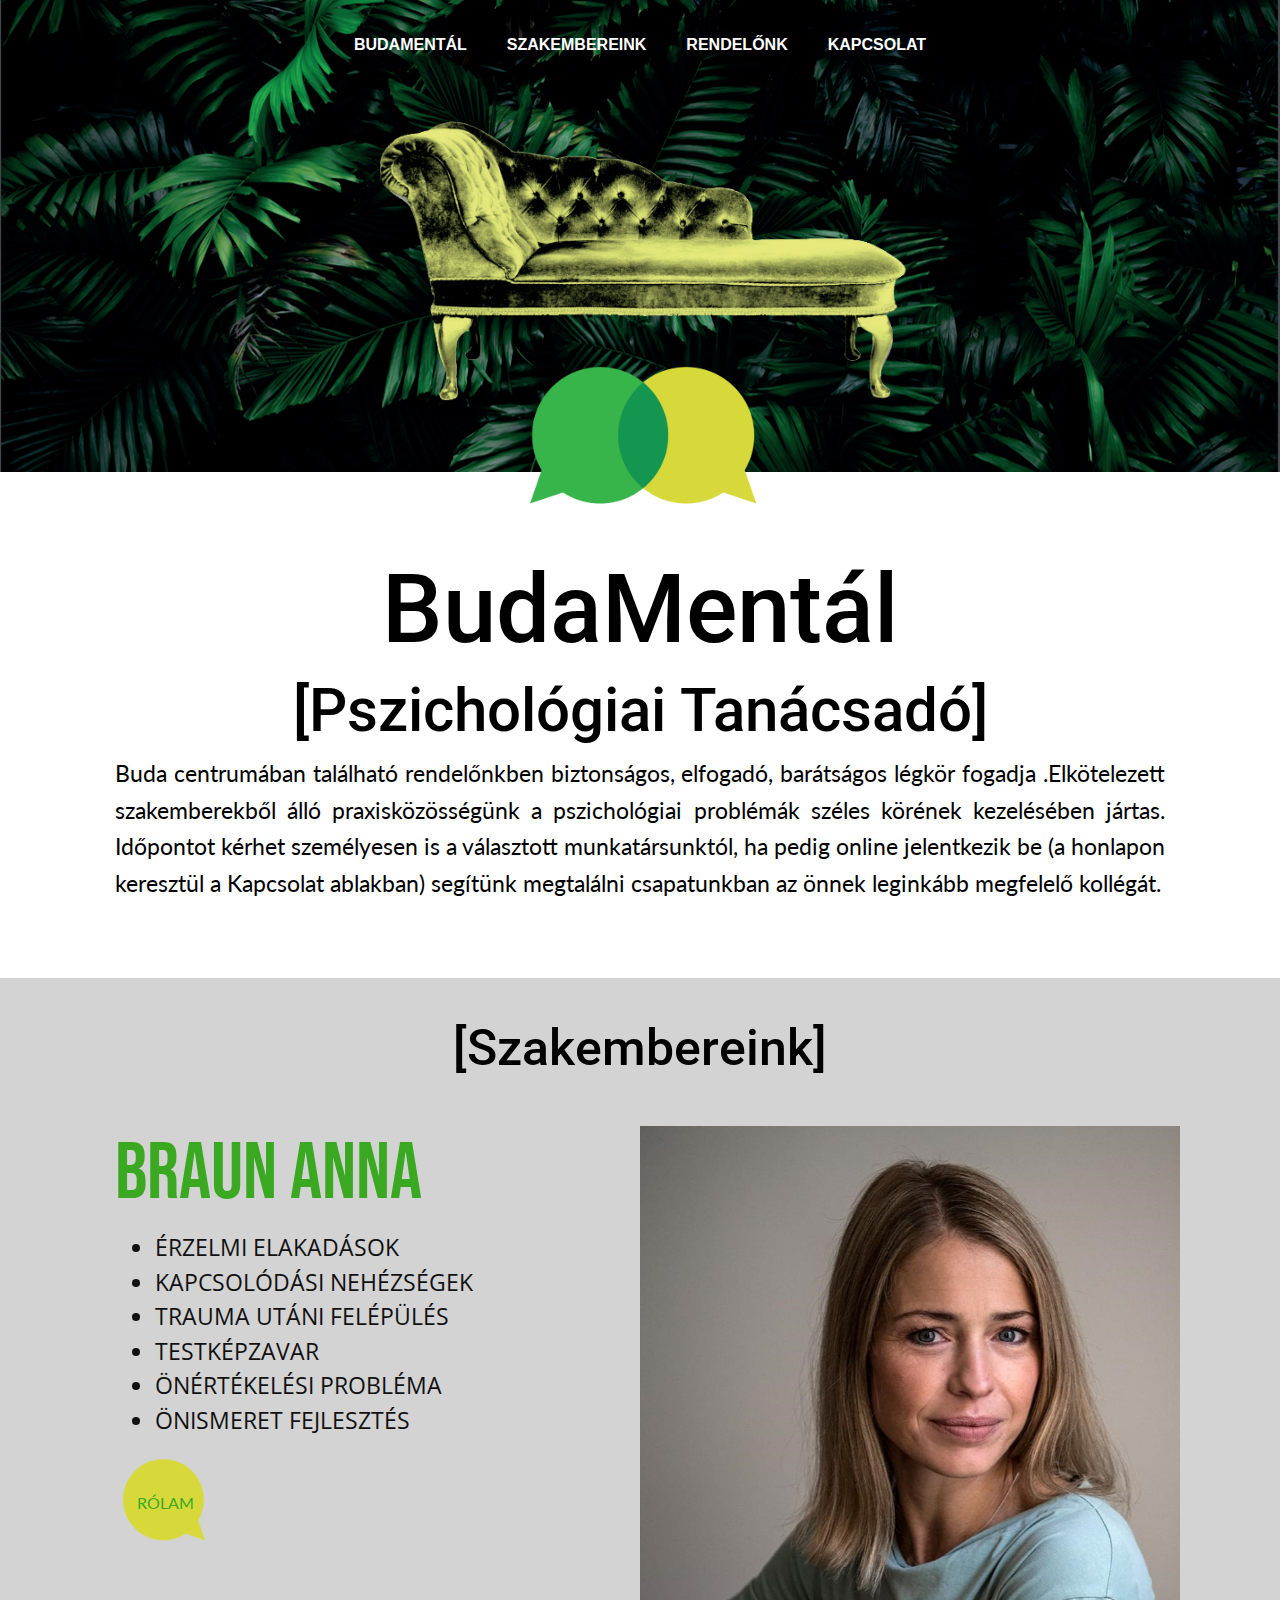
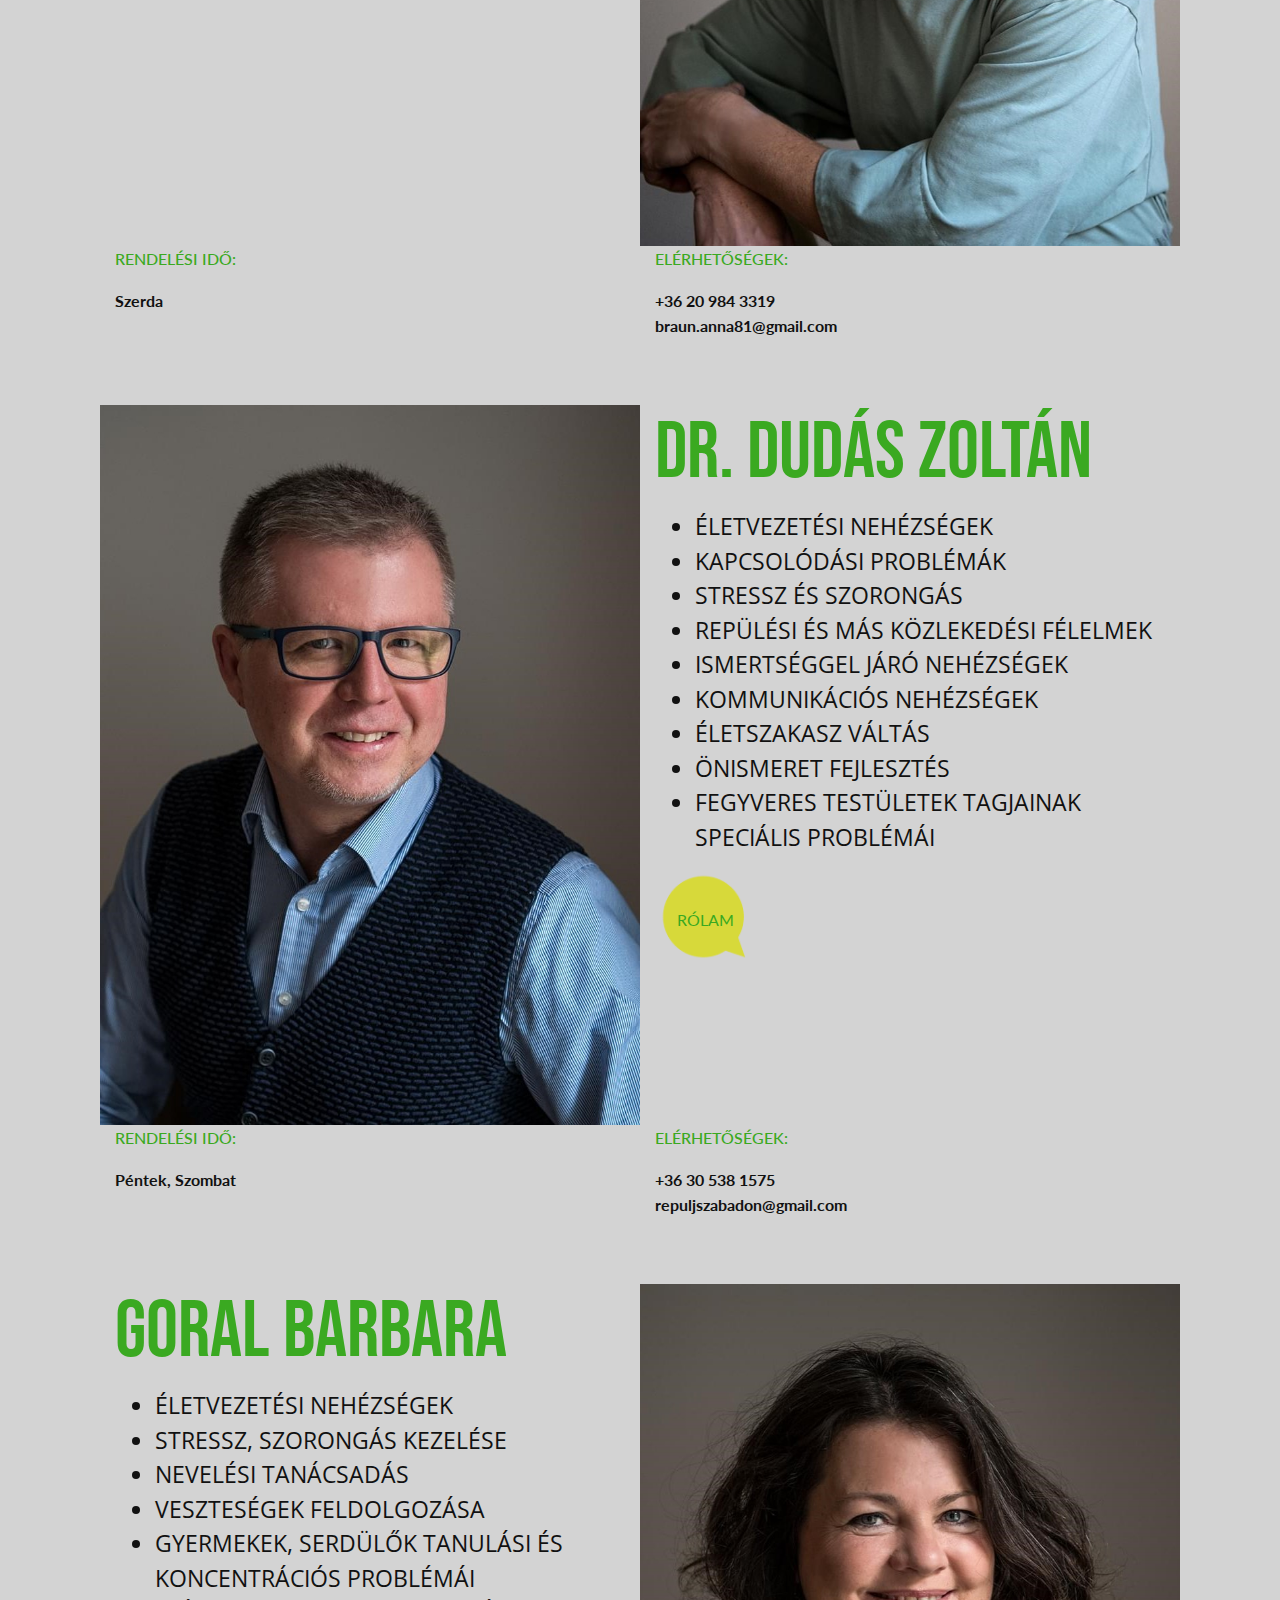
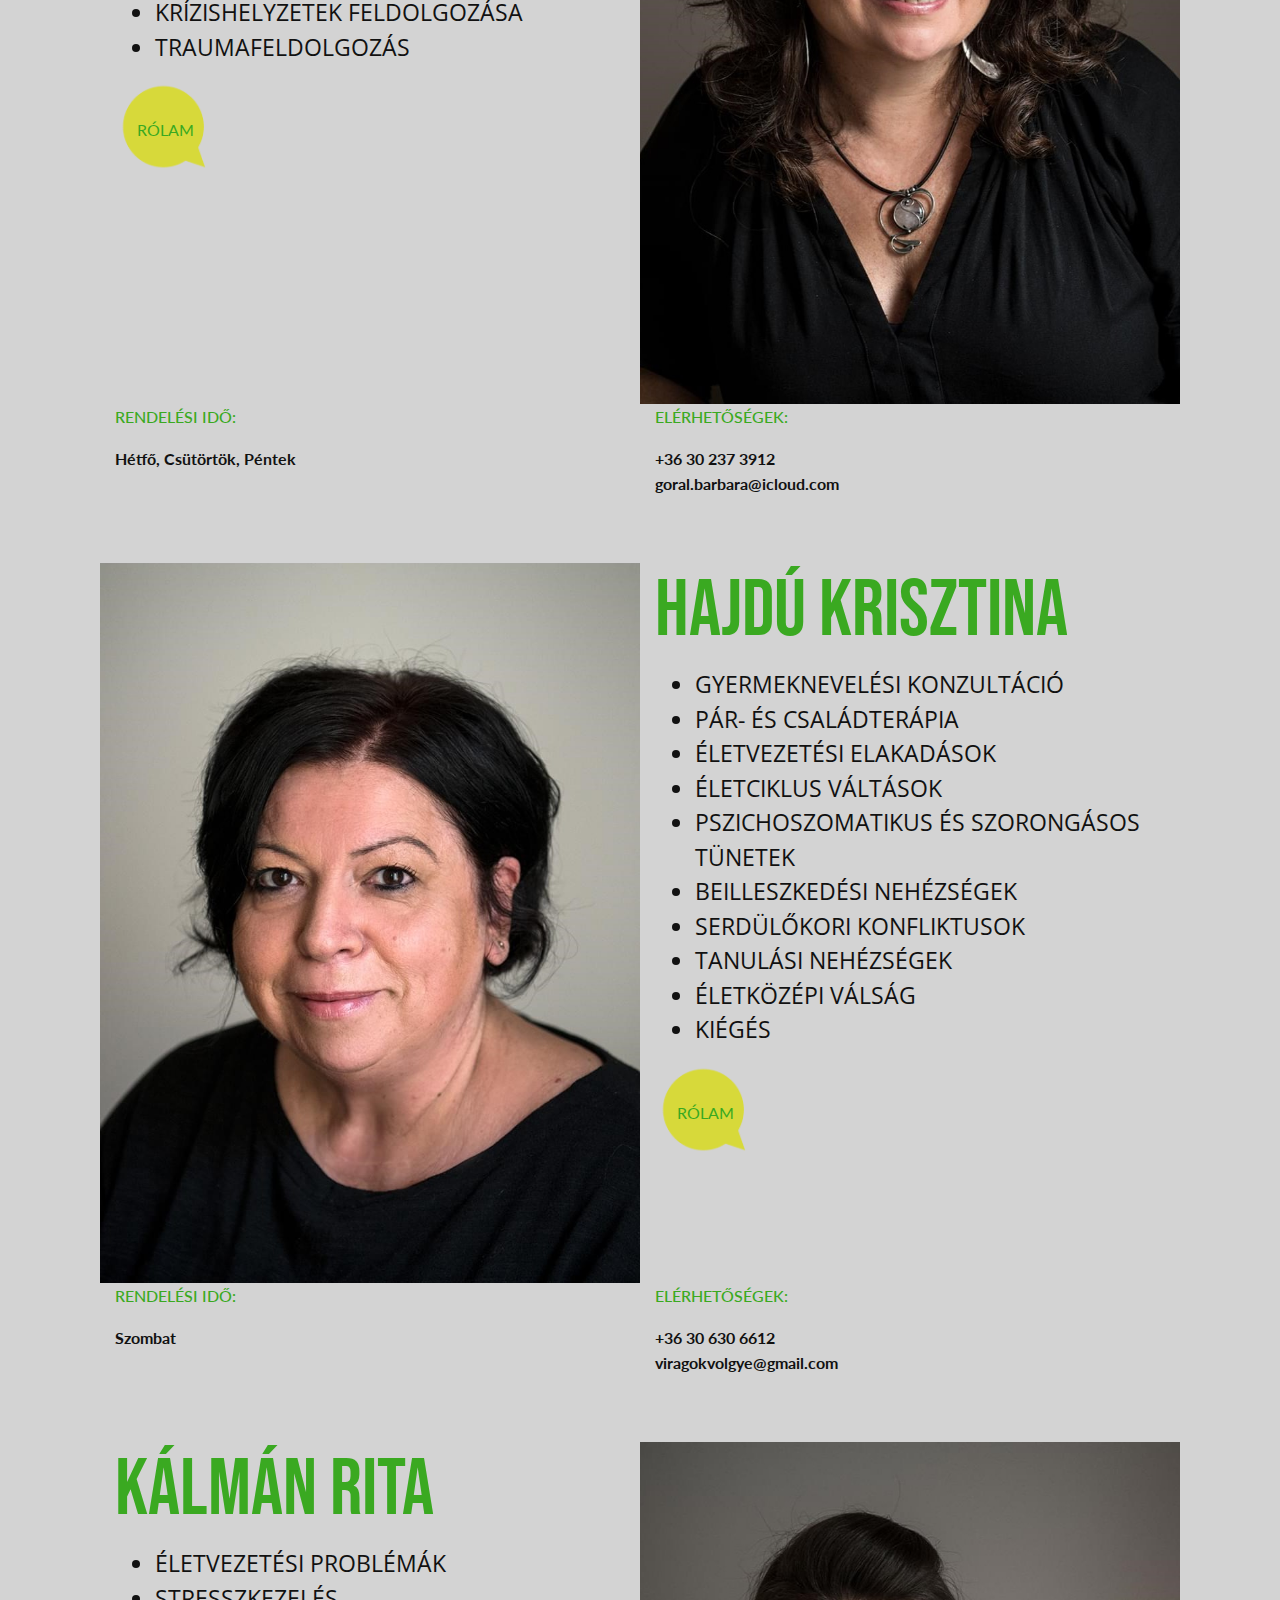
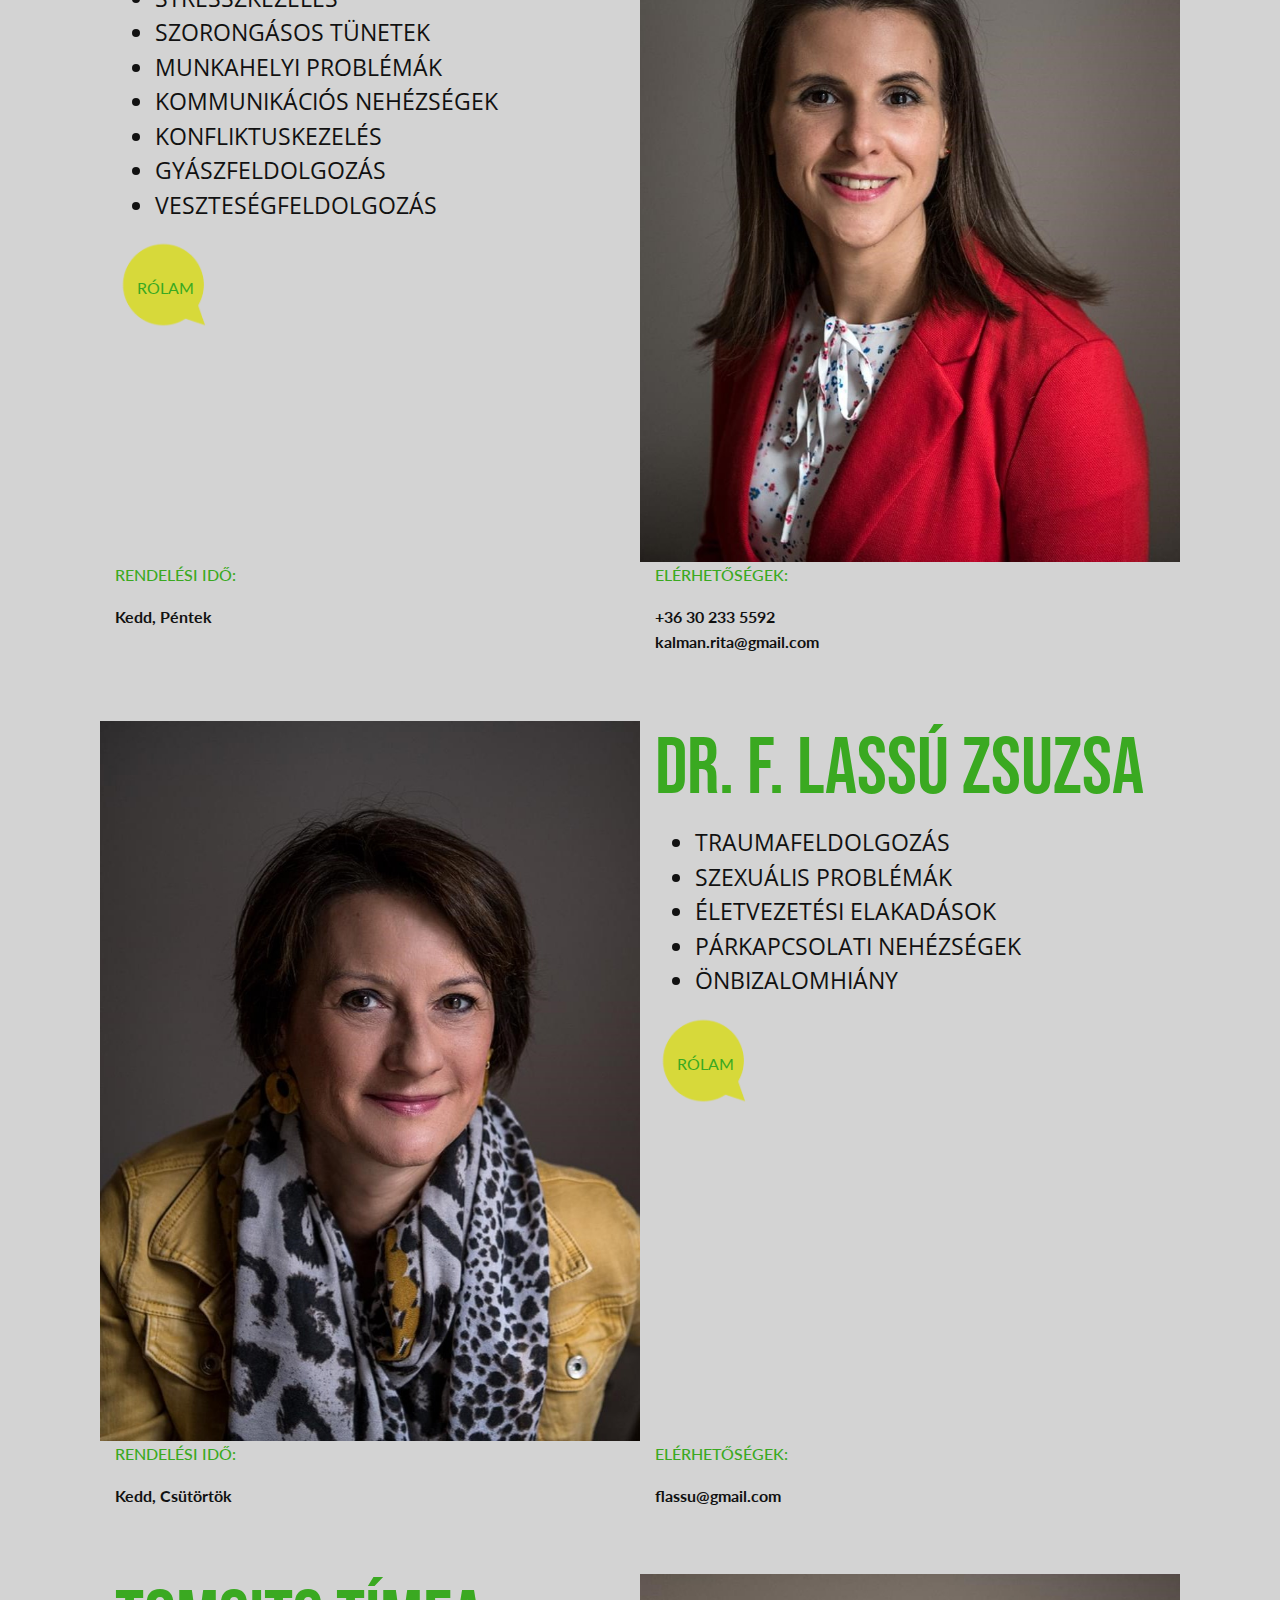
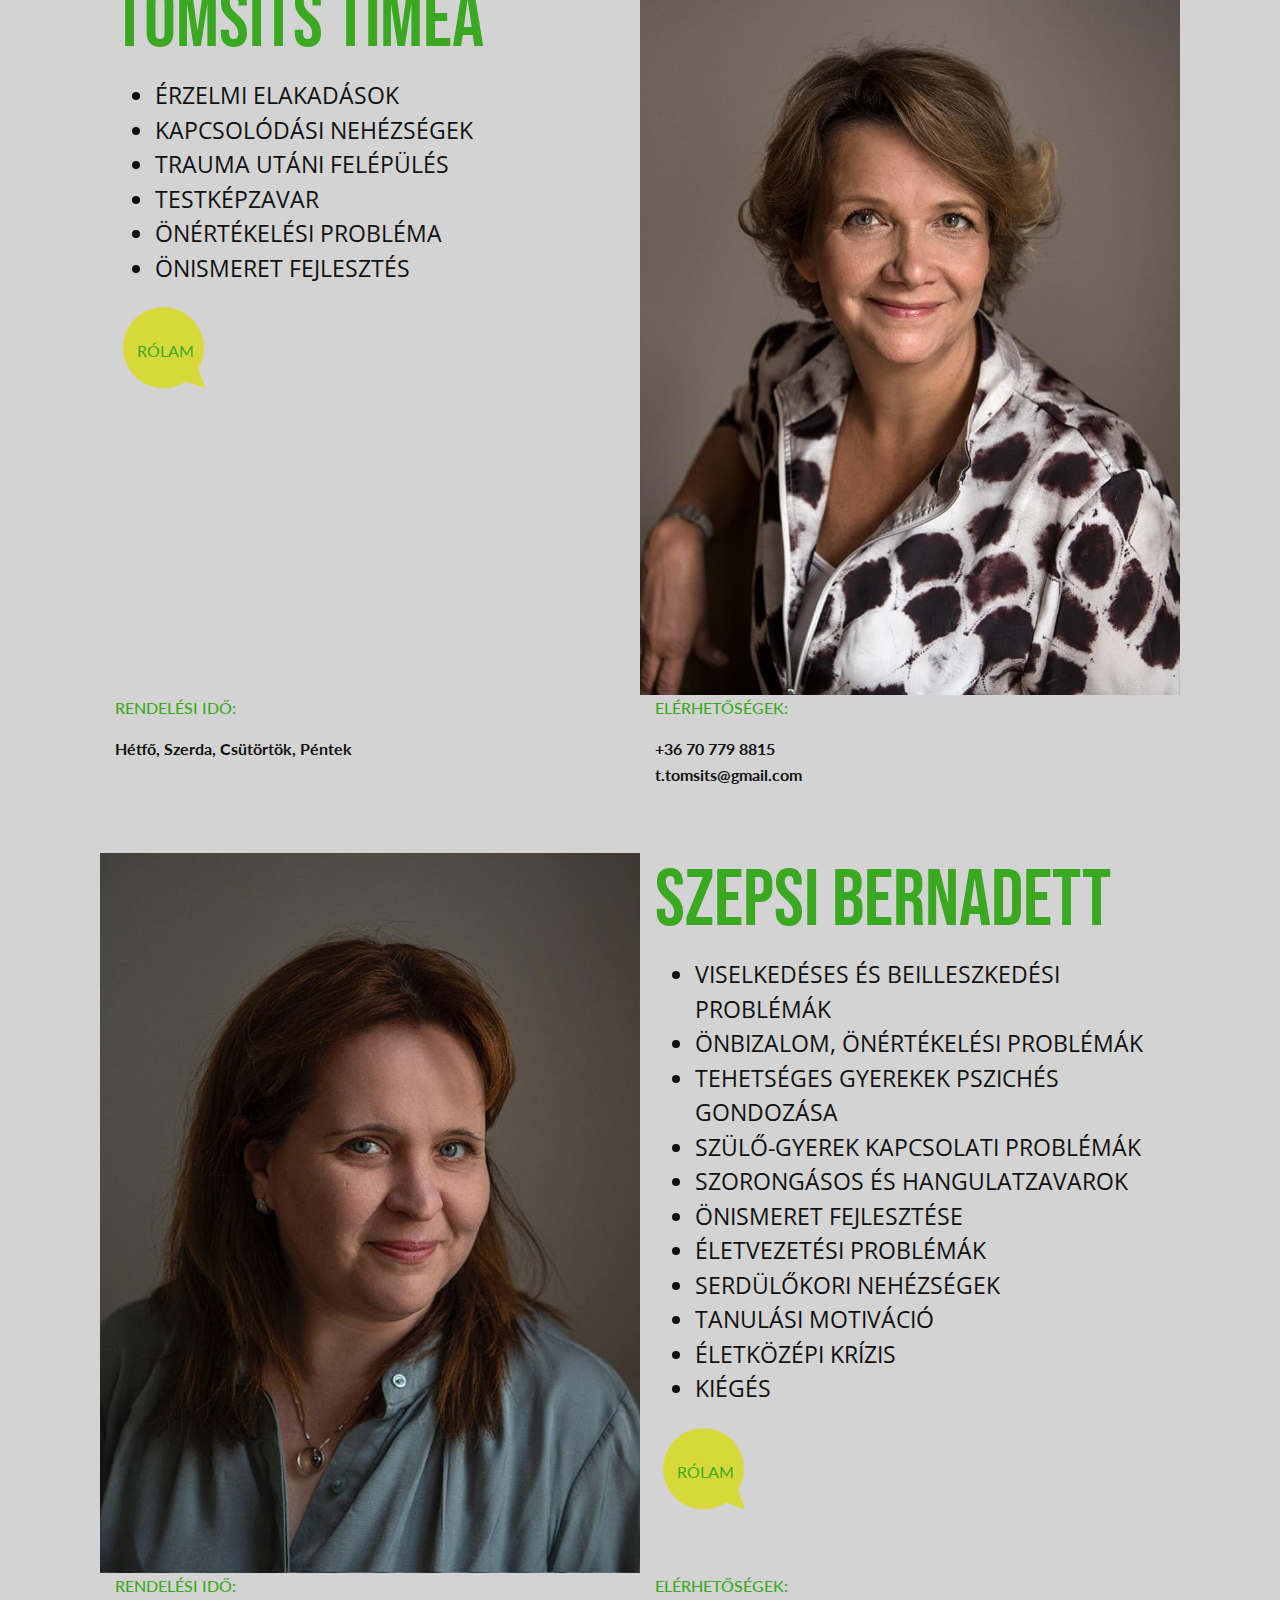
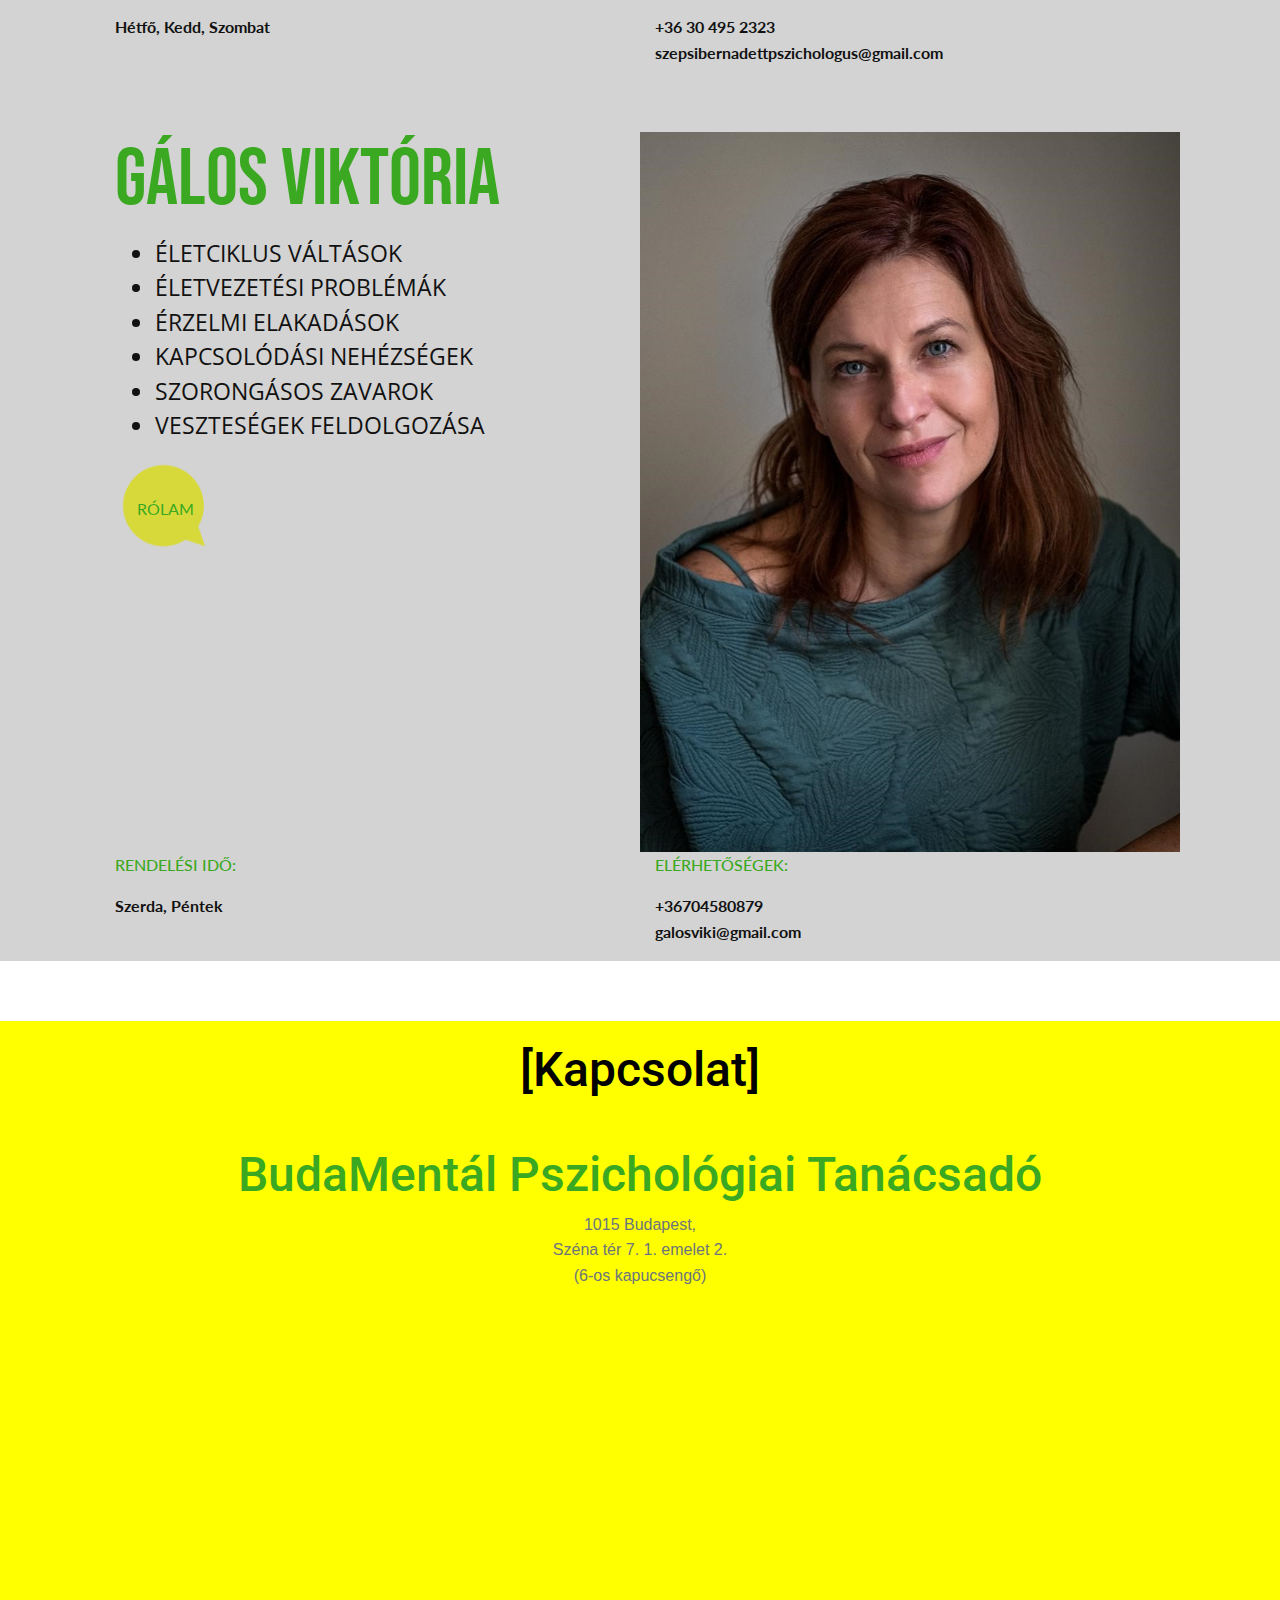
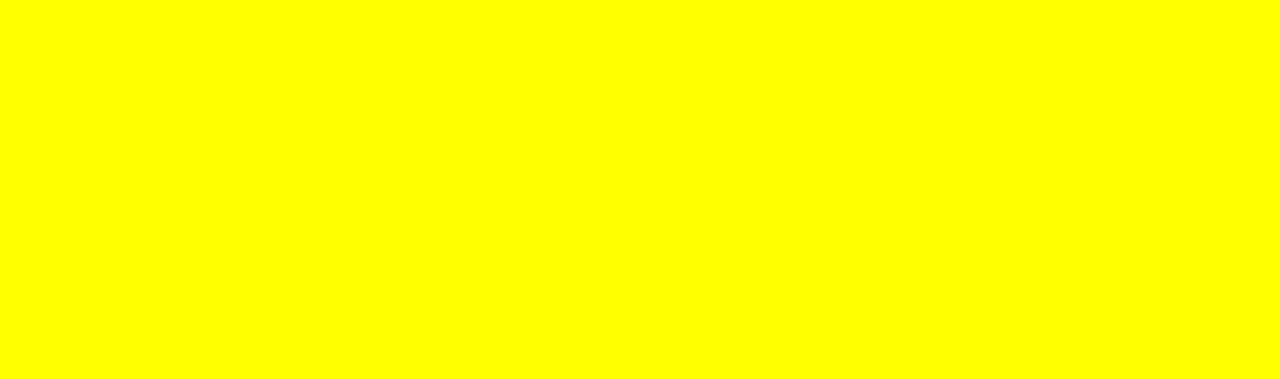
<file: index.html>
<!DOCTYPE html>
<html lang="hu">

<head>
    <meta charset="UTF-8">
    <meta name="viewport" content="width=device-width, initial-scale=1.0">
    <meta name="google-site-verification" content="92sr6jIovzYyif6L_2p3m3Fs3BBgrKkU0XTT6A-wpIo" />
    <meta name="keywords"
        content="budamental, budamentál, pszichológiai, tanácsadó,pszichológus, tanácsadó, tanácsadás, trauma, traumafeldolgozás, gyászfeldolgozás, serdülő, nehézség, szorongás, válság, krízis, stressz, Goral Barbara" />
    <title>Budamentál</title>
    <!-- Bootstrap CSS -->
    <link href="https://stackpath.bootstrapcdn.com/bootstrap/4.5.2/css/bootstrap.min.css" rel="stylesheet">
    <!-- Custom CSS -->
    <link rel="stylesheet" href="/css/styles.css">
    <link id="u-theme-google-font" rel="stylesheet"
        href="https://fonts.googleapis.com/css?family=Roboto:100,100i,300,300i,400,400i,500,500i,700,700i,900,900i|Open+Sans:300,300i,400,400i,500,500i,600,600i,700,700i,800,800i">
    <link id="u-page-google-font" rel="stylesheet"
        href="https://fonts.googleapis.com/css?family=Lato:100,100i,300,300i,400,400i,700,700i,900,900i|Bebas+Neue:400">
</head>

<body>


    <script src="/js/loadData.js"></script>

    <!-- Navbar -->
    <div id="navbar_container">
        <nav class="navbar navbar-expand-lg navbar-light ">
            <div class="collapse navbar-collapse justify-content-center" id="navbarNav">
                <ul class="navbar-nav">
                    <li class="nav-item">
                        <a class="nav-link" href="#BudaMentál">BUDAMENTÁL</a>
                    </li>
                    <li class="nav-item">
                        <a class="nav-link" href="#Szakembereink">SZAKEMBEREINK</a>
                    </li>
                    <li class="nav-item">
                        <a class="nav-link" href="#Rendelőnk">RENDELŐNK</a>
                    </li>
                    <li class="nav-item">
                        <a class="nav-link" href="#Kapcsolat">KAPCSOLAT</a>
                    </li>
                </ul>
            </div>
        </nav>
        <div id="kanape_image_container"><img src="/img/site/kanap.png" id="kanape_image"></div>
        <img src="/img/site/2buborek.png" id="ket_bubi">
    </div>
    <!-- Home Section -->
    <div id="intro_container">
        <section id="BudaMentál" class="d-flex align-items-center justify-content-center section-item">
            <div class="container text-center ">
                <h1 id="main_title">BudaMentál</h1>
                <h2 id="main_subtitle">[Pszichológiai Tanácsadó]</h2>
                <p style="text-align: justify; font-family: Lato,sans-serif; font-size: 23px; color: black;">Buda
                    centrumában található rendelőnkben biztonságos, elfogadó, barátságos légkör fogadja .Elkötelezett
                    szakemberekből álló praxisközösségünk a pszichológiai problémák széles körének kezelésében jártas.
                    Időpontot kérhet személyesen is a választott munkatársunktól, ha pedig online jelentkezik be (a
                    honlapon
                    keresztül a Kapcsolat ablakban) segítünk megtalálni csapatunkban az önnek leginkább megfelelő
                    kollégát.
                </p>
            </div>


        </section>
    </div>
    <div id="szakembereink_container">
        <section id="Szakembereink" class="section-item">
            <h3
                style="font-family: Roboto,sans-serif; font-size: 50px; color: black; text-align: center; padding-bottom: 40px; padding-top: 20px;">
                [Szakembereink]</h3>
            <div class="container" id="team-container">


            </div>
        </section>
    </div>
    <!-- Services Section -->
    <!-- <section id="Rendelőnk">
        <div class="container">
            <h3
                style="font-family: Roboto,sans-serif; font-size: 50px; color: black; text-align: center; padding-bottom: 40px; padding-top: 20px;">
                [Rendelőnk]</h3>
            <p>We offer a range of services, including individual therapy, couples counseling, and group therapy.</p>
        </div>
    </section> -->

    <section id="Kapcsolat">
        <div class="kapcsolat-container container">
            <h1
                style="font-family: Roboto,sans-serif; font-size: 48px; color: black; text-align: center; padding-bottom: 40px; padding-top: 20px;">
                [Kapcsolat]</h1>
            <!-- <p class="text-muted mb-4" style="text-align: center;">Írjon nekünk és 24 órán belül felvesszük Önnel a kapcsolatot.</p> -->
            <!-- <form method="POST" action="/html/email.php">
                    <div class="form-group">
                        <input type="text" placeholder="TELJES NÉV" class="form-control" name="name" id="name"
                            required />
                    </div>
                    <div class="form-group">
                        <input type="email" placeholder="EMAIL CÍM" class="form-control" name="email" id="email"
                            required />
                    </div>
                    <div class="form-group">
                        <input type="tel" placeholder="TELEFONSZÁM" class="form-control" name="phone" id="phone"
                            required />
                    </div>
                    <div class="form-group">
                        <textarea placeholder="MIBEN VÁR SEGÍTSÉGET?" class="form-control" name="message" id="message"
                            rows="3" required></textarea>
                    </div>
                    <button type="submit" class="btn btn-primary"
                        style="width: 100%; background-color: rgb(58, 169, 33); color: black;">KÜLDÉS</button>
                </form> -->
            <div>
                <h2
                    style="font-family: Roboto,sans-serif; font-size: 48px; color: rgb(58, 169, 33); text-align: center;">
                    BudaMentál Pszichológiai Tanácsadó</h2>
                <p class="text-muted" style="text-align: center;">1015 Budapest,<br />Széna tér 7. 1. emelet
                    2.<br />(6-os kapucsengő)</p>
                <div class="embed-responsive embed-responsive-16by9">
                    <iframe class="embed-responsive-item"
                        src="https://maps.google.com/maps?width=100%25&amp;height=600&amp;hl=en&amp;q=Sz%C3%A9na%20t%C3%A9r%207%20Budapest,%20Hungary+()&amp;t=&amp;z=17&amp;ie=UTF8&amp;iwloc=B&amp;output=embed"
                        allowfullscreen></iframe>
                </div>
            </div>
        </div>

        <div id="bottom-padding" style="padding-bottom: 50px;"></div>
    </section>


    <!-- Bootstrap JS and dependencies -->
    <script src="https://code.jquery.com/jquery-3.5.1.slim.min.js"></script>
    <script src="https://cdn.jsdelivr.net/npm/@popperjs/core@2.9.2/dist/umd/popper.min.js"></script>
    <script src="https://stackpath.bootstrapcdn.com/bootstrap/4.5.2/js/bootstrap.min.js"></script>
</body>

</html>
</file>
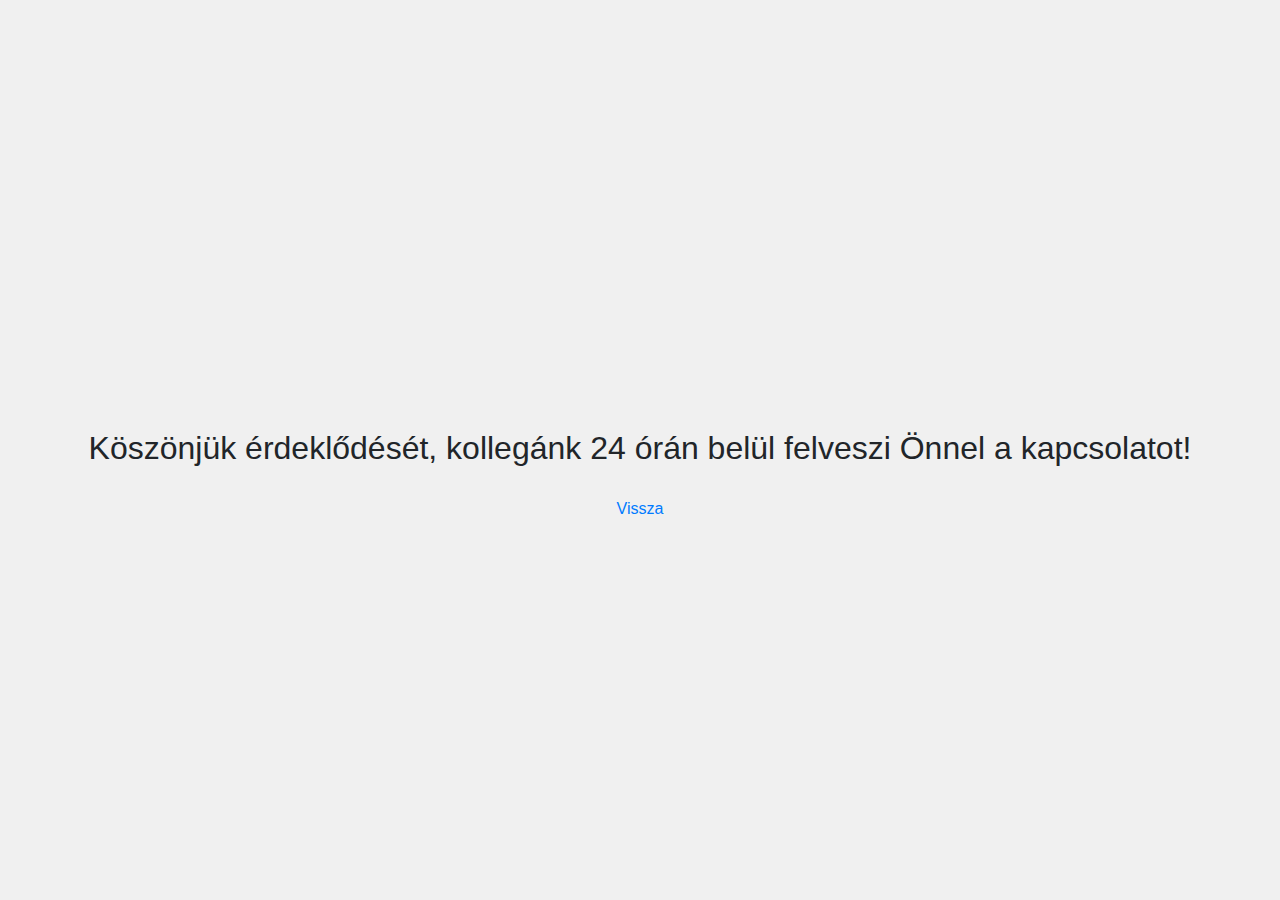
<file: email.html>
<!DOCTYPE html>
<html lang="hu">

<head>
    <meta charset="UTF-8">
    <meta name="viewport" content="width=device-width, initial-scale=1.0">    
    <title>Budamentál</title>
    <!-- Bootstrap CSS -->
    <link href="https://stackpath.bootstrapcdn.com/bootstrap/4.5.2/css/bootstrap.min.css" rel="stylesheet">
    <!-- Custom CSS -->
    <link rel="stylesheet" href="/css/styles.css">
    <link id="u-theme-google-font" rel="stylesheet"
        href="https://fonts.googleapis.com/css?family=Roboto:100,100i,300,300i,400,400i,500,500i,700,700i,900,900i|Open+Sans:300,300i,400,400i,500,500i,600,600i,700,700i,800,800i">
    <link id="u-page-google-font" rel="stylesheet"
        href="https://fonts.googleapis.com/css?family=Lato:100,100i,300,300i,400,400i,700,700i,900,900i|Bebas+Neue:400">
        <style>
            body {
                margin: 0;
                padding: 0;
                display: flex;
                justify-content: center;
                align-items: center;
                height: 100vh;
                background-color: #f0f0f0;
            }
    
            .containerC {
                text-align: center;
                padding-top: 50px;
            }
    
            h2 {
                margin-bottom: 10px;
            }
    
            a {
                text-align: left;
                display: inline-block;
                margin-top: 20px;
            }
        </style>
</head>

<body>
    <div class="containerC">
        <h2>Köszönjük érdeklődését, kollegánk 24 órán belül felveszi Önnel a kapcsolatot!</h2>
        <a href="https://budamental.hu">Vissza</a>
    </div>


</body>

</html>
</file>
<file: css/styles.css>
/* Custom styles */
body {
    scroll-behavior: smooth;
    font-family: Arial, sans-serif;
}


#home {
    background: #f5f5f5;
    min-height: 100vh;
    display: flex;
    align-items: center;
    justify-content: center;
    text-align: center;
}

#about,
#services,
#contact {
    padding: 60px 15px;
}

.navbar {
    position: relative;
    width: 100%;
    height: 10vh;
    background-color: transparent;

}

p {
    color: #555;
    line-height: 1.6;
}

#navbarNav .nav-link {
    color: white;
    font-weight: 600;
    transition: color 0.3s;
    padding: 0 20px 0 20px;
}

#navbarNav .nav-link:hover {
    color: yellow;
}

#szakembereink_container {
    background-color: lightgray;
}

#kapcsolat_container {
    background-color: yellow;

}

#Kapcsolat {
    background-color: yellow;
}

#navbar_container {
    background-image: url(../img/site/budamental_back.png);
    background-repeat: no-repeat;
    background-size: cover;

}

#kanape_image {
    max-width: 100%;
    height: auto;
}

#kanape_image_container {
    position: relative;
    left: 25%;
    max-width: 50%;
}

#ket_bubi {
    max-width: 20%;
    height: auto;
    position: relative;
    bottom: 0;
    left: 50%;
    transform: translate(-50%, -50%);
    margin-bottom: -10%;
}

#main_title {
    font-family: Roboto, sans-serif;
    font-size: 96px;
    color: black;
}

#main_subtitle {
    font-family: Roboto, sans-serif;
    font-size: 60px;
    color: black;
}

@media only screen and (max-width: 576px) {
    #main_title {
        font-size: 60px;
    }

    #main_subtitle {
        font-size: 40px;
    }
}

.col-lg-5, .col-lg-5{
    padding: 0% !important;
}


/* Responsive styles */
@media (max-width: 768px) {


    p {
        font-size: 1rem;
    }

    .navbar-nav {
        text-align: center;
    }

    .navbar-nav .nav-item {
        margin: 10px 0;
    }

}

@media (min-width: 992px) {
    .section-item {
        width: 120vh;
        margin: 60px auto;
        padding: 20px 0 0 0;
    }
}




/* Style for the team member */
.team-member {
    margin-bottom: 50px;
    /* Space between team members */
}

/* Flex container for image and text */
.team-member .col-lg-12 {
    display: flex;
    flex-direction: column;
    /* Stack items vertically */
    margin-bottom: 15px;
    /* Space between stacked items */
}

.team-text {
    text-align: justify;
    padding-top: 15px;
}

@media (min-width: 992px) {
    .container:nth-child(2n+0) .team-member .order-lg-2 {
        order: 3;
    }

    .container:nth-child(2n+0) .team-member .order-lg-3 {
        order: 2;
    }
}



/* Stack elements in the order: h2, img, ul, and p for smaller screens */
@media (max-width: 992px) {
    .section-item {
        width: 100%;
    }

    .member-spec {
        order: 1;
    }

    .member-button {
        order: 2;
    }

    .member-image {
        order: 3;
        /* Image comes after the h2 on smaller screens */
    }

    .member-time {
        order: 4;
        /* Text and button come before the image on smaller screens */
    }

    .member-contact {
        order: 5;
    }

    .team-member img {
        margin-bottom: 15px;
        /* Space below the image */
    }

    .team-member {
        margin-bottom: 50px;
    }
}

.team-member h2 {
    font-family: "Bebas Neue";
    font-size: 80px;
    font-weight: 400;
    color: rgb(58, 169, 33);
    display: block;
    text-transform: uppercase;
}

.team-member ul li {
    font-family: "Open Sans", sans-serif;
    color: rgb(17, 17, 17);
    font-size: 23px;
    font-weight: 400;
}

.team-member div .member-set-text {
    font-family: Lato, sans-serif;
    color: rgb(58, 169, 33);
    font-size: 23;
    text-transform: uppercase;
    font-weight: 500;

}

.team-member div .member-unset-text {
    font-family: Lato, sans-serif;
    color: rgb(17, 17, 17);
    font-size: 23;
    font-weight: bold;

}

.button-container {
    position: relative;
    max-height: 100px;
    max-width: 100px;
    padding-bottom: 20px;
    margin: 0;
}

.button-container img {
    width: 100%;
    height: auto;
}

.member-image {
    width: 200%;
    height: auto;
    margin: 0%;
    padding: 0 0 0 0;
}

.member-button {
    width: 100%;
    height: 100%;
    position: absolute;
    top: 0;
    left: 0;
    background-color: transparent;
    border: none;
    color: #3aa921;
    padding: 0;
    margin: 0;
    text-transform: uppercase;
    font-weight: 400;
    font-family: "Lato", sans-serif;
    outline: 0 !important;

}

.member-button:hover {
    background-color: transparent;
    color: #0d4d03;
}
</file>
